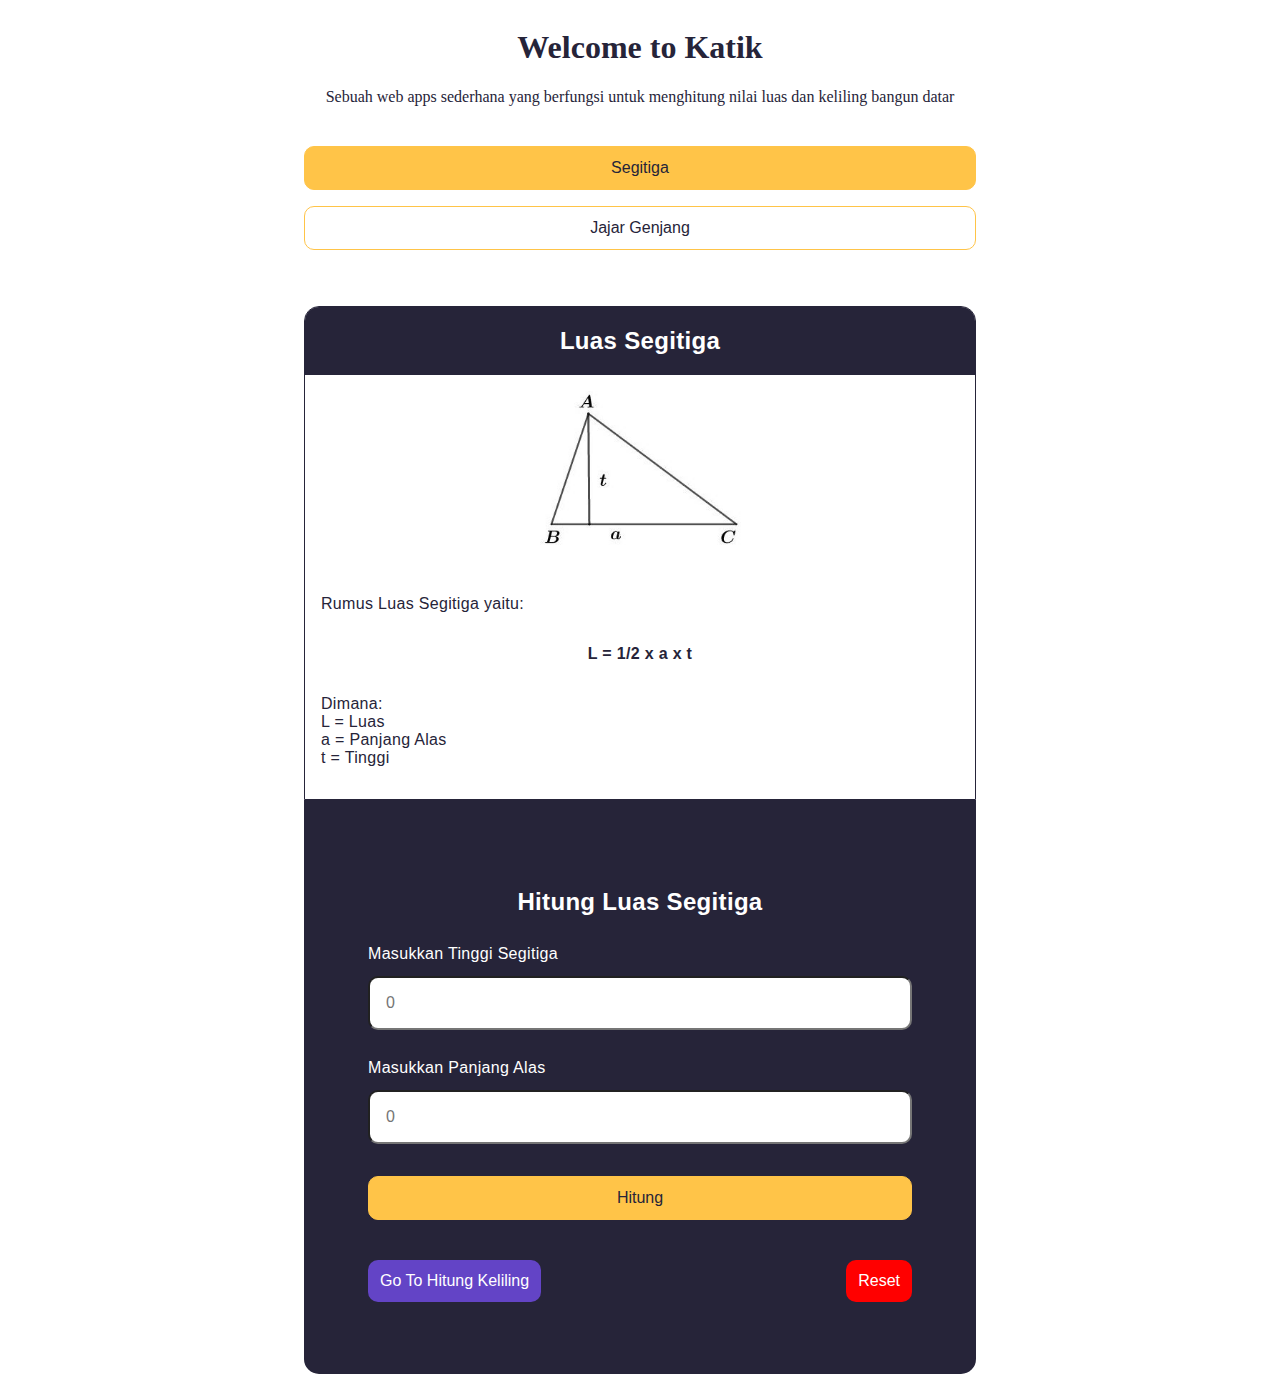
<file: index.html>
<!DOCTYPE html>
<html lang="en">
<head>
    <meta charset="UTF-8">
    <meta name="viewport" content="width=device-width, initial-scale=1.0">
    <title>Katik </title>
    <link rel="stylesheet" href="css/style.css">
</head>
<body>
    <header>
        <h1>Welcome to Katik</h1>
        <p>Sebuah web apps sederhana yang berfungsi untuk menghitung nilai luas dan keliling bangun datar</p>
    </header>
    <main>
        <section id="bangun-datar-button-section">
            <div class="container" id="btn-pilih-bangun-datar">
                <button class="button-primary active" id="segitiga" onclick="displayLuasSegitiga()">Segitiga</button>
                <button class="button-primary" id="jajargenjang" onclick="displayLuasJajargenjang()">Jajar Genjang</button>
            </div>
        </section>


        <!-- Luas Segitiga Start-->
        <section id="luas-segitiga">
            <div class="container atas">
                <div class="sub-judul">
                    <h2>Luas Segitiga</h2>
                </div>
                <div class="img-wrapper">
                    <img src="assets/segitiga.jpg" alt="contoh gambar segitiga" width="30%">
                </div>
                <div class="sub-container light">
                    <p>Rumus Luas Segitiga yaitu:</p>
                    <p class="rumus"><strong>L = 1/2 x a x t</strong></p>
                    <p>Dimana: <br>L = Luas <br>a = Panjang Alas <br>t = Tinggi</p>
                </div>
            </div>
        </section>
        <section class="input-section" id="input-luas-segitiga">
            <div class="sub-container">
                <h3>Hitung Luas Segitiga</h3>
                <label for="tinggi-input">Masukkan Tinggi Segitiga</label>
                <input type="number" id="tinggi-input" placeholder="0">
                <label for="alas-input">Masukkan Panjang Alas</label>
                <input type="number" id="alas-input" placeholder="0">
                <section class="input-button-section">
                    <button class="button-primary lebar active" onclick="hitungLuasSegitiga()">Hitung</button>
                    <div id="container-hasil-luas-segitiga">
                        <p>L = 1/2 * a * t <br>L = 1/2 * <span id="tinggi-segitiga"></span> * <span id="alas-segitiga"></span> <br>L = <span id="hasil-luas-segitiga"></span></p>
                    </div>
                    <div class="other-button-section">
                        <button class="button-secondary" id="hitung-keliling-segitiga" onclick="displayKelilingSegitiga()">Go To Hitung Keliling</button>
                        <button class="button-red" onclick="resetDisplayHasil()">Reset</button>
                    </div>
                </section>
            </div>
        </section>
        <!-- Luas Segitiga Ends -->


        <!-- Keliling Segitiga Start -->
        <section id="keliling-segitiga">
            <div class="container atas">
                <div class="sub-judul">
                    <h2>Keliling Segitiga</h2>
                </div>
                <div class="img-wrapper">
                    <img src="assets/segitiga.jpg" alt="contoh gambar segitiga" width="30%">
                </div>
                <div class="sub-container light">
                    <p>Rumus Keliling Segitiga yaitu:</p>
                    <p class="rumus"><strong>K = A + B + C</strong></p>
                    <p>Dimana: <br>K = Luas <br>A = Panjang sisi pertama <br>B = Panjang sisi kedua <br>C = Panjang sisi ketiga</p>
                </div>
            </div>
        </section>
        <section class="input-section" id="input-keliling-segitiga">
            <div class="sub-container">
                <h3>Hitung Keliling Segitiga</h3>
                <label for="a-input">Masukkan Sisi A Segitiga</label>
                <input type="number" id="a-input" placeholder="0">
                <label for="b-input">Masukkan Sisi B Segitiga</label>
                <input type="number" id="b-input" placeholder="0">
                <label for="c-input">Masukkan Sisi C Segitiga</label>
                <input type="number" id="c-input" placeholder="0">
                <section class="input-button-section">
                    <button class="button-primary lebar active" onclick="hitungKelilingSegitiga()">Hitung</button>
                    <div id="container-hasil-keliling-segitiga">
                        <p>K = Sisi A + Sisi B + Sisi C <br>K = <span id="sisi-a"></span> + <span id="sisi-b"></span> + <span id="sisi-c"></span> <br>K = <span id="hasil-keliling-segitiga"></span></p>
                    </div>
                    <div class="other-button-section">
                        <button class="button-secondary" id="hitung-luas-segitiga" onclick="displayLuasSegitiga()">Go To Hitung Luas</button>
                        <button class="button-red" onclick="resetDisplayHasil()">Reset</button>
                    </div>
                </section>
            </div>
        </section>
        <!-- Keliling Segitiga Ends -->


        <!-- Luas Jajargenjang Start -->
        <section id="luas-jajargenjang">
            <div class="container atas">
                <div class="sub-judul">
                    <h2>Luas Jajargenjang</h2>
                </div>
                <div class="img-wrapper">
                    <img src="assets/jajargenjang.png" alt="contoh gambar jajargenjang" width="30%">
                </div>
                <div class="sub-container light">
                    <p>Rumus Luas Jajargenjang yaitu:</p>
                    <p class="rumus"><strong>L = a x t</strong></p>
                    <p>Dimana: <br>L = Luas <br>a = Panjang Alas <br>t = Tinggi</p>
                </div>
            </div>
        </section>
        <section class="input-section" id="input-luas-jajargenjang">
            <div class="sub-container">
                <h3>Hitung Luas Jajargenjang</h3>
                <label for="tinggi-jajargenjang-input">Masukkan Tinggi Jajargenjang</label>
                <input type="number" id="tinggi-jajargenjang-input" placeholder="0">
                <label for="alas-jajargenjang-input">Masukkan Panjang Alas Jajargenjang</label>
                <input type="number" id="alas-jajargenjang-input" placeholder="0">
                <section class="input-button-section">
                    <button class="button-primary lebar active" onclick="hitungLuasJajargenjang()">Hitung</button>
                    <div id="container-hasil-luas-jajargenjang">
                        <p>L = a * t <br>L = <span id="alas-jajargenjang"></span> * <span id="tinggi-jajargenjang"></span><br>L = <span id="hasil-luas-jajargenjang"></span></p>
                    </div>
                    <div class="other-button-section">
                        <button class="button-secondary" id="hitung-keliling-jajargenjang" onclick="displayKelilingJajargenjang()">Go To Hitung Keliling</button>
                        <button class="button-red" onclick="resetDisplayHasil()">Reset</button>
                    </div>
                </section>
            </div>
        </section>
        <!-- luas Jajargenjang Ends -->


        <!-- Keliling Jajargenjang Start -->
        <section id="keliling-jajargenjang">
            <div class="container atas">
                <div class="sub-judul">
                    <h2>Keliling Jajargenjang</h2>
                </div>
                <div class="img-wrapper">
                    <img src="assets/jajargenjang.png" alt="contoh gambar jajargenjang" width="30%">
                </div>
                <div class="sub-container light">
                    <p>Rumus Keliling Jajargenjang yaitu:</p>
                    <p class="rumus"><strong>K = 2 * (a + b)</strong></p>
                    <p>Dimana: <br>L = Luas <br>a = Panjang Alas atau Atap <br>b = Panjang Sisi Miring kiri atau kanan</p>
                </div>
            </div>
        </section>
        <section class="input-section" id="input-keliling-jajargenjang">
            <div class="sub-container">
                <h3>Hitung Keliling Jajargenjang</h3>
                <label for="a-jajargenjang-input">Masukkan Panjang Sisi A Jajargenjang</label>
                <input type="number" id="a-jajargenjang-input" placeholder="0">
                <label for="b-jajargenjang-input">Masukkan Panjang Sisi B Jajargenjang</label>
                <input type="number" id="b-jajargenjang-input" placeholder="0">
                <section class="input-button-section">
                    <button class="button-primary lebar active" onclick="hitungKelilingJajargenjang()">Hitung</button>
                    <div id="container-hasil-keliling-jajargenjang">
                        <p>K = 2 * (a + t) <br>K = 2 * (<span id="a-jajargenjang"></span> + <span id="b-jajargenjang"></span>)<br>K = <span id="hasil-keliling-jajargenjang"></span></p>
                    </div>
                    <div class="other-button-section">
                        <button class="button-secondary" id="hitung-luas-jajargenjang" onclick="displayLuasJajargenjang()">Go To Hitung Luas</button>
                        <button class="button-red" onclick="resetDisplayHasil()">Reset</button>
                    </div>
                </section>
            </div>
        <!-- Keliling Jajargenjang Ends -->
    </main>
    <script src="js/script.js"></script>
</body>
</html>
</file>
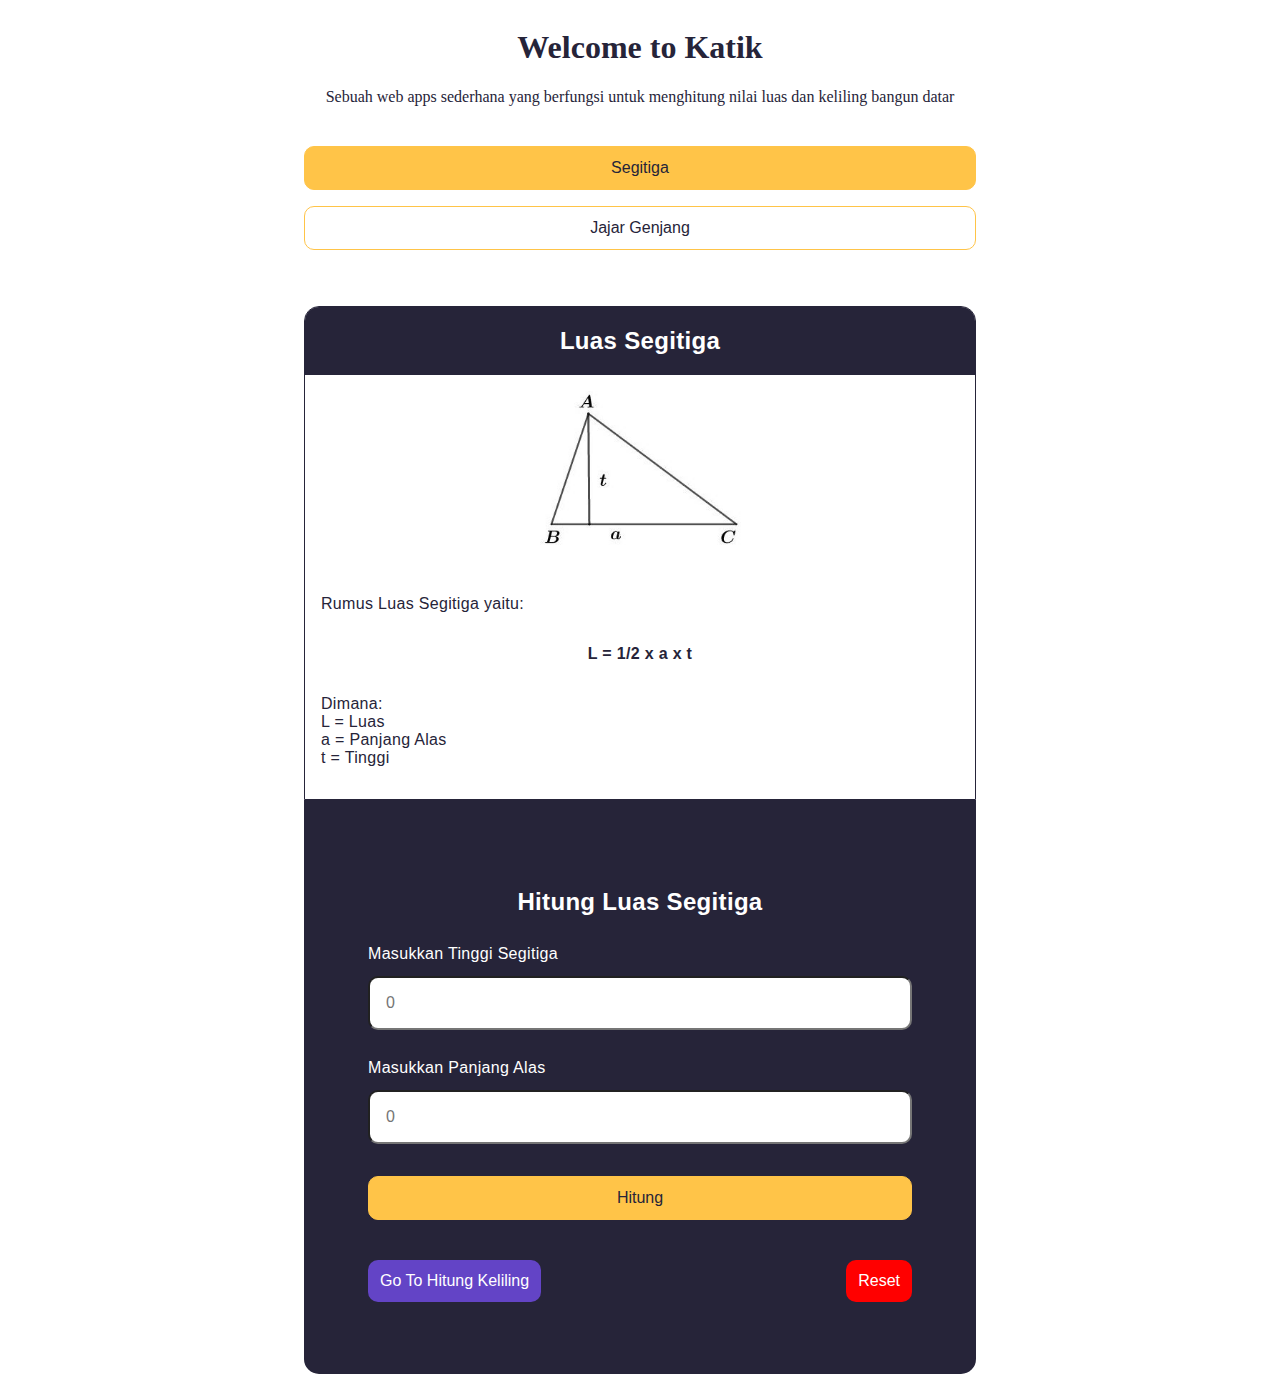
<file: kalkulator-segitiga.html>
<!DOCTYPE html>
<html lang="en">
<head>
    <meta charset="UTF-8">
    <meta name="viewport" content="width=device-width, initial-scale=1.0">
    <title>Katik </title>
    <link rel="stylesheet" href="css/style.css">
</head>
<body>
    <header>
        <h1>Welcome to Katik</h1>
        <p>Sebuah web apps sederhana yang berfungsi untuk menghitung nilai luas dan keliling bangun datar</p>
    </header>
    <main>
        <section id="bangun-datar-button-section">
            <div class="container" id="btn-pilih-bangun-datar">
                <button class="button-primary active" id="segitiga" onclick="displayLuasSegitiga()">Segitiga</button>
                <button class="button-primary" id="jajargenjang" onclick="displayLuasJajargenjang()">Jajar Genjang</button>
            </div>
        </section>


        <!-- Luas Segitiga Start-->
        <section id="luas-segitiga">
            <div class="container atas">
                <div class="sub-judul">
                    <h2>Luas Segitiga</h2>
                </div>
                <div class="img-wrapper">
                    <img src="assets/segitiga.jpg" alt="contoh gambar segitiga" width="30%">
                </div>
                <div class="sub-container light">
                    <p>Rumus Luas Segitiga yaitu:</p>
                    <p class="rumus"><strong>L = 1/2 x a x t</strong></p>
                    <p>Dimana: <br>L = Luas <br>a = Panjang Alas <br>t = Tinggi</p>
                </div>
            </div>
        </section>
        <section class="input-section" id="input-luas-segitiga">
            <div class="sub-container">
                <h3>Hitung Luas Segitiga</h3>
                <label for="tinggi-input">Masukkan Tinggi Segitiga</label>
                <input type="number" id="tinggi-input" placeholder="0">
                <label for="alas-input">Masukkan Panjang Alas</label>
                <input type="number" id="alas-input" placeholder="0">
                <section class="input-button-section">
                    <button class="button-primary lebar active" onclick="hitungLuasSegitiga()">Hitung</button>
                    <div id="container-hasil-luas-segitiga">
                        <p>L = 1/2 * a * t <br>L = 1/2 * <span id="tinggi-segitiga"></span> * <span id="alas-segitiga"></span> <br>L = <span id="hasil-luas-segitiga"></span></p>
                    </div>
                    <div class="other-button-section">
                        <button class="button-secondary" id="hitung-keliling-segitiga" onclick="displayKelilingSegitiga()">Go To Hitung Keliling</button>
                        <button class="button-red" onclick="resetDisplayHasil()">Reset</button>
                    </div>
                </section>
            </div>
        </section>
        <!-- Luas Segitiga Ends -->


        <!-- Keliling Segitiga Start -->
        <section id="keliling-segitiga">
            <div class="container atas">
                <div class="sub-judul">
                    <h2>Keliling Segitiga</h2>
                </div>
                <div class="img-wrapper">
                    <img src="assets/segitiga.jpg" alt="contoh gambar segitiga" width="30%">
                </div>
                <div class="sub-container light">
                    <p>Rumus Keliling Segitiga yaitu:</p>
                    <p class="rumus"><strong>K = A + B + C</strong></p>
                    <p>Dimana: <br>K = Luas <br>A = Panjang sisi pertama <br>B = Panjang sisi kedua <br>C = Panjang sisi ketiga</p>
                </div>
            </div>
        </section>
        <section class="input-section" id="input-keliling-segitiga">
            <div class="sub-container">
                <h3>Hitung Keliling Segitiga</h3>
                <label for="a-input">Masukkan Sisi A Segitiga</label>
                <input type="number" id="a-input" placeholder="0">
                <label for="b-input">Masukkan Sisi B Segitiga</label>
                <input type="number" id="b-input" placeholder="0">
                <label for="c-input">Masukkan Sisi C Segitiga</label>
                <input type="number" id="c-input" placeholder="0">
                <section class="input-button-section">
                    <button class="button-primary lebar active" onclick="hitungKelilingSegitiga()">Hitung</button>
                    <div id="container-hasil-keliling-segitiga">
                        <p>K = Sisi A + Sisi B + Sisi C <br>K = <span id="sisi-a"></span> + <span id="sisi-b"></span> + <span id="sisi-c"></span> <br>K = <span id="hasil-keliling-segitiga"></span></p>
                    </div>
                    <div class="other-button-section">
                        <button class="button-secondary" id="hitung-luas-segitiga" onclick="displayLuasSegitiga()">Go To Hitung Luas</button>
                        <button class="button-red" onclick="resetDisplayHasil()">Reset</button>
                    </div>
                </section>
            </div>
        </section>
        <!-- Keliling Segitiga Ends -->


        <!-- Luas Jajargenjang Start -->
        <section id="luas-jajargenjang">
            <div class="container atas">
                <div class="sub-judul">
                    <h2>Luas Jajargenjang</h2>
                </div>
                <div class="img-wrapper">
                    <img src="assets/jajargenjang.png" alt="contoh gambar jajargenjang" width="30%">
                </div>
                <div class="sub-container light">
                    <p>Rumus Luas Jajargenjang yaitu:</p>
                    <p class="rumus"><strong>L = a x t</strong></p>
                    <p>Dimana: <br>L = Luas <br>a = Panjang Alas <br>t = Tinggi</p>
                </div>
            </div>
        </section>
        <section class="input-section" id="input-luas-jajargenjang">
            <div class="sub-container">
                <h3>Hitung Luas Jajargenjang</h3>
                <label for="tinggi-jajargenjang-input">Masukkan Tinggi Jajargenjang</label>
                <input type="number" id="tinggi-jajargenjang-input" placeholder="0">
                <label for="alas-jajargenjang-input">Masukkan Panjang Alas Jajargenjang</label>
                <input type="number" id="alas-jajargenjang-input" placeholder="0">
                <section class="input-button-section">
                    <button class="button-primary lebar active" onclick="hitungLuasJajargenjang()">Hitung</button>
                    <div id="container-hasil-luas-jajargenjang">
                        <p>L = a * t <br>L = <span id="alas-jajargenjang"></span> * <span id="tinggi-jajargenjang"></span><br>L = <span id="hasil-luas-jajargenjang"></span></p>
                    </div>
                    <div class="other-button-section">
                        <button class="button-secondary" id="hitung-keliling-jajargenjang" onclick="displayKelilingJajargenjang()">Go To Hitung Keliling</button>
                        <button class="button-red" onclick="resetDisplayHasil()">Reset</button>
                    </div>
                </section>
            </div>
        </section>
        <!-- luas Jajargenjang Ends -->


        <!-- Keliling Jajargenjang Start -->
        <section id="keliling-jajargenjang">
            <div class="container atas">
                <div class="sub-judul">
                    <h2>Keliling Jajargenjang</h2>
                </div>
                <div class="img-wrapper">
                    <img src="assets/jajargenjang.png" alt="contoh gambar jajargenjang" width="30%">
                </div>
                <div class="sub-container light">
                    <p>Rumus Keliling Jajargenjang yaitu:</p>
                    <p class="rumus"><strong>K = 2 * (a + b)</strong></p>
                    <p>Dimana: <br>L = Luas <br>a = Panjang Alas atau Atap <br>b = Panjang Sisi Miring kiri atau kanan</p>
                </div>
            </div>
        </section>
        <section class="input-section" id="input-keliling-jajargenjang">
            <div class="sub-container">
                <h3>Hitung Keliling Jajargenjang</h3>
                <label for="a-jajargenjang-input">Masukkan Panjang Sisi A Jajargenjang</label>
                <input type="number" id="a-jajargenjang-input" placeholder="0">
                <label for="b-jajargenjang-input">Masukkan Panjang Sisi B Jajargenjang</label>
                <input type="number" id="b-jajargenjang-input" placeholder="0">
                <section class="input-button-section">
                    <button class="button-primary lebar active" onclick="hitungKelilingJajargenjang()">Hitung</button>
                    <div id="container-hasil-keliling-jajargenjang">
                        <p>K = 2 * (a + t) <br>K = 2 * (<span id="a-jajargenjang"></span> + <span id="b-jajargenjang"></span>)<br>K = <span id="hasil-keliling-jajargenjang"></span></p>
                    </div>
                    <div class="other-button-section">
                        <button class="button-secondary" id="hitung-luas-jajargenjang" onclick="displayLuasJajargenjang()">Go To Hitung Luas</button>
                        <button class="button-red" onclick="resetDisplayHasil()">Reset</button>
                    </div>
                </section>
            </div>
        <!-- Keliling Jajargenjang Ends -->
    </main>
    <script src="js/index.js"></script>
</body>
</html>
</file>
<file: css/style.css>
body {
    display: flex;
    flex-direction: column;
    margin-left: auto;
    margin-right: auto;
    width: 50%;
}
header {
    color: #262439;
    text-align: center;
    padding:0 24px;
    border-radius: 10px;
    font-family: 'Helvetica Rounded';
}
h1{
    font-size: xx-large;
    text-align: center;
}
h3{
    text-align: center;
    font-size: x-large;
}
main {
    padding: 24px;
    border-radius: 15px;
    padding: 16px;
    font-family: 'Helvetica';
    letter-spacing: 0.02em;

}
.container{
    display: flex;
    flex-direction: column;
}
#bangun-datar-button-section{
    margin-bottom: 48px;
    margin-top: 0px;
}
.input-section {
    display: flex;
    flex-direction: column;
    color: white;
    padding: 48px;
    background-color: #262439;
    border-bottom-left-radius: 15px;
    border-bottom-right-radius: 15px;
    overflow: hidden;
}
label{
    margin: 5px 0;
    font-size: medium;
}
input{
    margin: 8px 0;
    padding: 16px;
    border-radius: 10px;
    margin-bottom: 24px;
    font-size: medium;
    outline: none;
}
input:focus{
    border-color: #FFC448;
}
.reset-container{
    padding-top: 48px;
    display: flex;
    justify-content: right;
}
.input-button-secion{
    width: 100%;
    display: flex;
    justify-content: space-between;
}
.other-button-section{
    width: 100%;
    display: flex;
    flex-direction: row;
    justify-content: space-between;
    padding-top: 24px;

}
.lebar{
    width: 100%;
}
button{
    padding: 12px;
    margin: 8px 0;
    border-radius: 10px;
    font-size: medium;
    border: none;
}
button:hover{
    opacity: 80%;
}
button:active{
    transform: translateY(-2px);
}
.button-primary{
    color: #262439;
    background-color: white;
    border: 1px solid #FFC448;
}
.active{
    background-color: #FFC448;
}
.button-secondary{
    background-color: #6344C6;
    color: white    ;
}
.button-red{
    background-color: red;
    color: white;
}
.sub-container{
    color: white;
    padding: 16px;
    display: flex;
    flex-direction: column;
}
.light{
    color: #262439;
}
.rumus{
    text-align: center;
}
.sub-judul{
    background-color: #262439;
    text-align: center;
    color: white;
}
.img-wrapper{
    display: flex;
    width: 100%;
    padding: 16px 0;
    justify-content: center;
    flex-direction: column;
}
img{
    margin-left: auto;
    margin-right: auto;
}
.atas{
    border-top-left-radius: 15px;
    border-top-right-radius: 15px;
    overflow: hidden;
    border: 1px solid #262439;
}

@media screen and (max-width: 1400px) {
    body {
        width: 55%;
    }
}

@media screen and (max-width: 1000px) {
    body {
        width: 65%;
    }
}

@media screen and (max-width: 820px) {
    body{
        padding: 0px;
        width: 80%;
    }
    main {
        padding: 0px;
    }
    .other-button-section{
        flex-direction: column;
    }
}

@media screen and (max-width: 500px) {
    body {
        padding: 0px;
        width: 90%;
    }
    main {
        padding: 0px;    
    }
}
</file>
